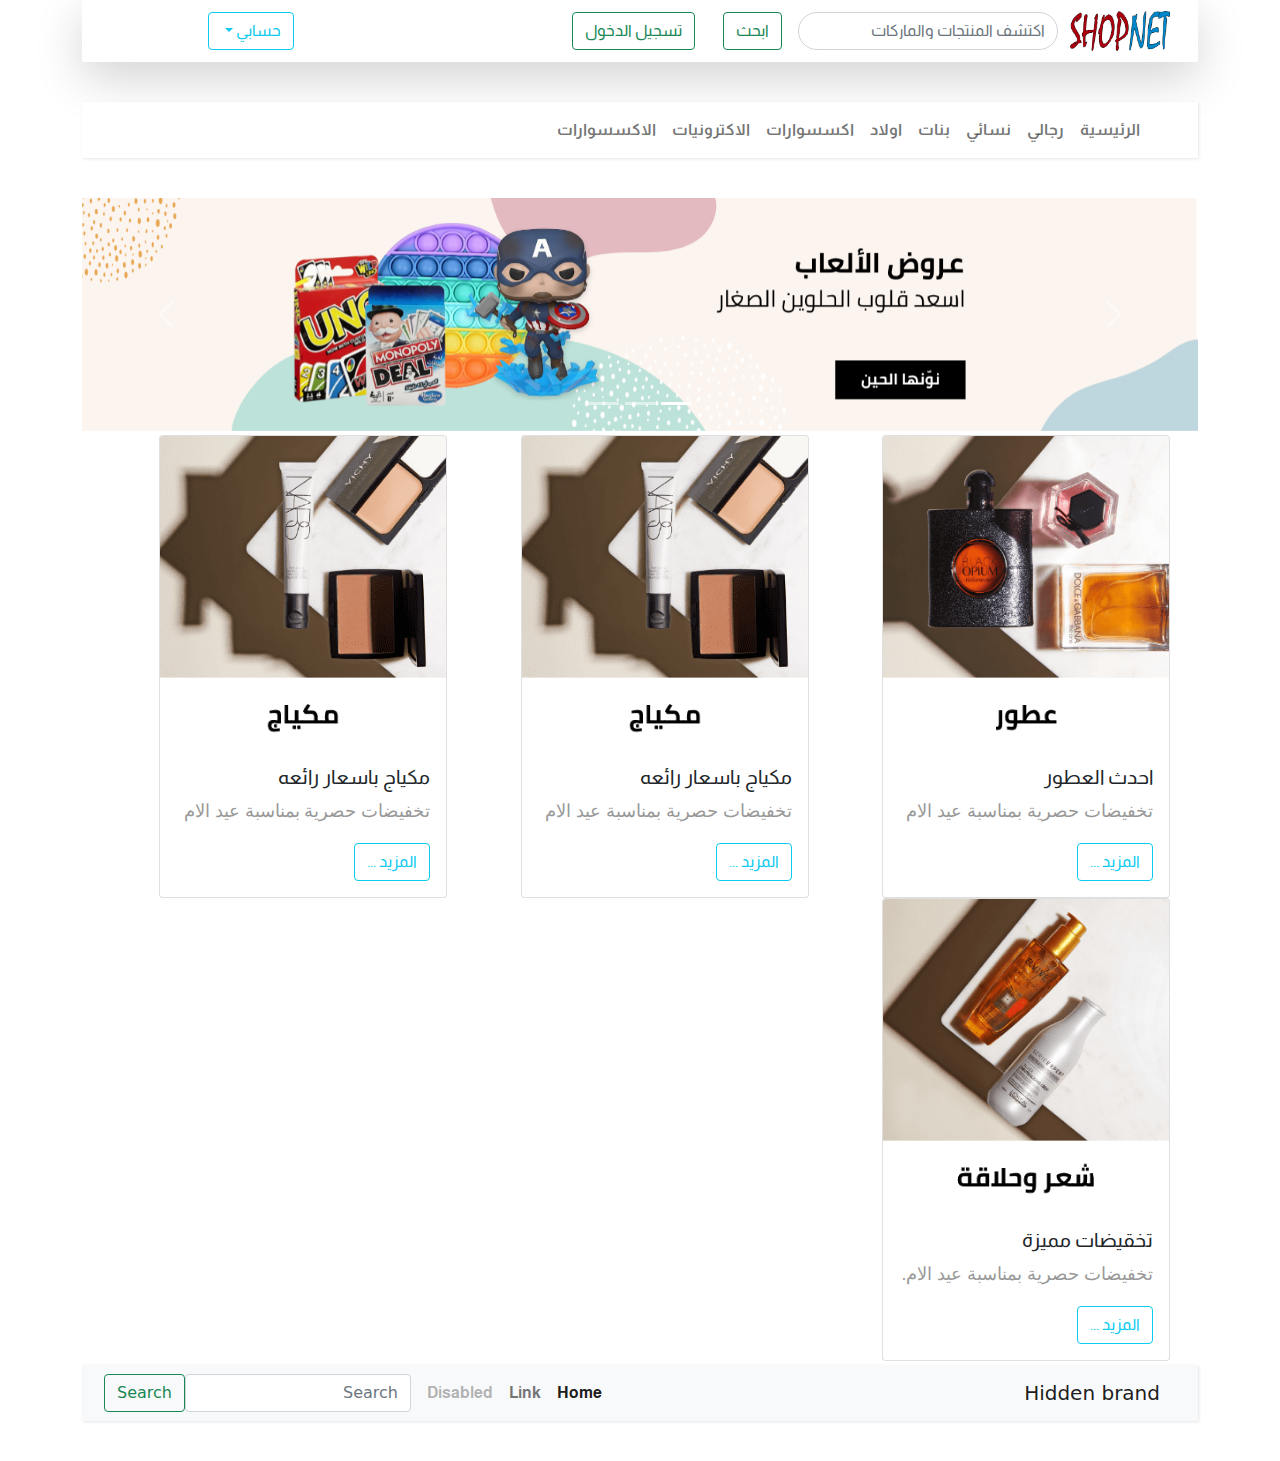
<file: index.html>
<!DOCTYPE html>
<html lang="en">
<head>
    <meta charset="UTF-8">
    <meta http-equiv="X-UA-Compatible" content="IE=edge">
    <meta name="viewport" content="width=device-width, initial-scale=1.0">
    <link rel="stylesheet" href="./css/style.css">
    <link rel="stylesheet" href="./css/bootstrap.min.css"> 
    <title>الصفحة الرئيسية</title>
</head>
 <body dir="rtl">
   <!-- navbar -->
<div class="container">
  <div class="container-navbar">
    <header>
      <nav class="navbar navbar-expand-lg navbar-light text-white bg-gradient shadow-lg p-0">
        <div class="container-fluid">
          <a class="navbar-brand" href="#"><img height="40px" width="100px" src="./img/logo.png" alt=""></a>
          <button 
          class="navbar-toggler"
           type="button" 
           data-bs-toggle="collapse" 
           data-bs-target="#navbarSupportedContent" 
           aria-controls="navbarSupportedContent" aria-expanded="false" 
           aria-label="Toggle navigation">
            <span class="navbar-toggler-icon"></span>
          </button>
          <div class="collapse navbar-collapse" id="navbarSupportedContent">
            <ul class="navbar-nav p-1">
              <!-- searsh bar -->
             <div class="container-search">
              <form class="d-inline-flex">
               <input class="form-control m-2 rounded-pill" type="search" name="search" id="" placeholder="اكتشف المنتجات والماركات">
               <button class="btn btn-outline-success m-2">ابحث</button>
              </form>
             </div>
              <li>
              <div class="container">
               <button class="btn btn-outline-success m-2" type="submit">تسجيل الدخول</button>
              </div>
              </li>
            
             <div class="myaccount-dropdown" style="margin-right:250px;">
            <div class="dropdown">
              <button class="btn btn-outline-info dropdown-toggle m-2" type="button" id="" data-bs-toggle="dropdown" aria-expanded="false">
                حسابي
              </button>
              <ul class="dropdown-menu" aria-labelledby="">
                <li><a class="dropdown-item" href="#">الطلبيات</a></li>
          <li><a class="dropdown-item" href="#">العناوين</a></li>
          <li><a class="dropdown-item" href="#">عمليات الدفع</a></li>
          <li><a class="dropdown-item" href="#">الارجاع</a></li>
          <li><a class="dropdown-item" href="#">طلبات الضمان</a></li>
          <li><a class="dropdown-item" href="#">تفضيلات</a></li>
          <li><a class="dropdown-item" href="#">حسابك</a></li>
          <li><hr class="dropdown-divider"></li>
          <li><a class="dropdown-item" href="#">خروج</a></li>
              </ul>
            </div>
             </div>
             
            </ul>
           
          </div>
          <!--  -->
        </div>
      </nav>
      <div class="navbar navbar-expand-lg navbar-light text-white bg-gradient">
       <div class="collapse navbar-collapse" id="navbarSupportedContent">
         <ul class="navbar-nav">   
        <li class="nav-item">
          <a class="nav-link" aria-current="page" href="#">الرئيسية</a>
        </li>
        <li class="nav-item">
          <a class="nav-link" href="#">رجالي</a>
        </li>
        <li class="nav-item">
          <a class="nav-link" href="#">نسائي</a>
        </li>
        <li class="nav-item">
          <a class="nav-link" href="#">بنات</a>
        </li>
        <li class="nav-item">
          <a class="nav-link" href="#">اولاد</a>
        </li>
        <li class="nav-item">
          <a class="nav-link" href="#">اكسسوارات</a>
        </li>
        <li class="nav-item">
          <a class="nav-link" href="#">الاكترونيات</a>
        </li>
        <li class="nav-item">
          <a class="nav-link" href="#">الاكسسوارات</a>
        </li>
      </ul>
       </div>
      </div>
      
       </div>
  
       <!-- slides -->
       <div class="container-slids">
              
        <id id="carouselExampleIndicators" class="carousel slide" data-bs-ride="carousel">
          <div class="carousel-indicators">
            <button type="button" data-bs-target="#carouselExampleIndicators" data-bs-slide-to="0" class="active" aria-current="true" aria-label="Slide 1"></button>
            <button type="button" data-bs-target="#carouselExampleIndicators" data-bs-slide-to="1" aria-label="Slide 2"></button>
            <button type="button" data-bs-target="#carouselExampleIndicators" data-bs-slide-to="2" aria-label="Slide 3"></button>
          </div>
          <div class="carousel-inner">
            <div class="carousel-item active">
              <img src="./img/ar_slider-01.png" class="d-block w-100" alt="...">
            </div>
            <div class="carousel-item">
              <img src="./img/ar_slider-02.png" class="d-block w-100" alt="...">
            </div>
            <div class="carousel-item">
              <img src="./img/ar_slider-03.png" class="d-block w-100" alt="...">
            </div>
          </div>
          <button class="carousel-control-prev" type="button" data-bs-target="#carouselExampleIndicators" data-bs-slide="prev">
            <span class="carousel-control-prev-icon" aria-hidden="true"></span>
            <span class="visually-hidden">Previous</span>
          </button>
          <button class="carousel-control-next" type="button" data-bs-target="#carouselExampleIndicators" data-bs-slide="next">
            <span class="carousel-control-next-icon" aria-hidden="true"></span>
            <span class="visually-hidden">Next</span>
          </button>
        </id>
      <!-- cards -->
       </div>
       <div class="container-cards">
        <div class="container-fluid">
          <div class="row align-items-sm-center p-1 m-0">
            <div class="col">
              <div class="card" style="width: 18rem;">
                <img src="./img/img-card1.png" class="card-img-top" alt="...">
                <div class="card-body">
                  <h5 class="card-title">احدث العطور</h5>
                  <p class="card-text">تخفيضات حصرية بمناسبة عيد الام</p>
                  <a href="#" class="btn btn-outline-info"> المزيد ... </a>
                </div>
              </div>
            </div>
            <div class="col">
              <div class="card" style="width: 18rem;">
                <img src="./img/img-card2.png" class="card-img-top" alt="...">
                <div class="card-body">
                  <h5 class="card-title">مكياج باسعار رائعه</h5>
                  <p class="card-text">تخفيضات حصرية بمناسبة عيد الام</p>
                  <a href="#" class="btn btn-outline-info">المزيد ...</a>
                </div>
              </div>
            </div>
            <div class="col">
              <div class="card" style="width: 18rem;">
                <img src="./img/img-card2.png" class="card-img-top" alt="...">
                <div class="card-body">
                  <h5 class="card-title">مكياج باسعار رائعه</h5>
                  <p class="card-text">تخفيضات حصرية بمناسبة عيد الام</p>
                  <a href="#" class="btn btn-outline-info">المزيد ...</a>
                </div>
              </div>
            </div>
            <div class="col">
              <div class="card" style="width: 18rem;">
                <img src="./img/img-card3.png" class="card-img-top" alt="...">
                <div class="card-body">
                  <h5 class="card-title">تخقيضات مميزة</h5>
                  <p class="card-text">تخفيضات حصرية بمناسبة عيد الام.</p>
                  <a href="#" class="btn btn-outline-info">المزيد ...</a>
                </div>
              </div>
            </div>
           
          </div>
        </div>
       </div>
       <div class="container-footer">
        <nav class="navbar navbar-expand-lg navbar-light bg-light">
          <div class="container-fluid">
            <button class="navbar-toggler" type="button" data-bs-toggle="collapse" data-bs-target="#navbarTogglerDemo01" aria-controls="navbarTogglerDemo01" aria-expanded="false" aria-label="Toggle navigation">
              <span class="navbar-toggler-icon"></span>
            </button>
            <div class="collapse navbar-collapse" id="navbarTogglerDemo01">
              <a class="navbar-brand" href="#">Hidden brand</a>
              <ul class="navbar-nav me-auto mb-2 mb-lg-0">
                <li class="nav-item">
                  <a class="nav-link active" aria-current="page" href="#">Home</a>
                </li>
                <li class="nav-item">
                  <a class="nav-link" href="#">Link</a>
                </li>
                <li class="nav-item">
                  <a class="nav-link disabled" href="#" tabindex="-1" aria-disabled="true">Disabled</a>
                </li>
              </ul>
              <form class="d-flex">
                <input class="form-control me-2" type="search" placeholder="Search" aria-label="Search">
                <button class="btn btn-outline-success" type="submit">Search</button>
              </form>
            </div>
          </div>
        </nav>
       </div>
     </div>
      <!-- Java Scripts -->
     <script src="./js/bootstrap.bundle.min.js"></script>
     <script src="./js/bootstrap.bundle.js" ></script>
 </body>
</html>
</file>
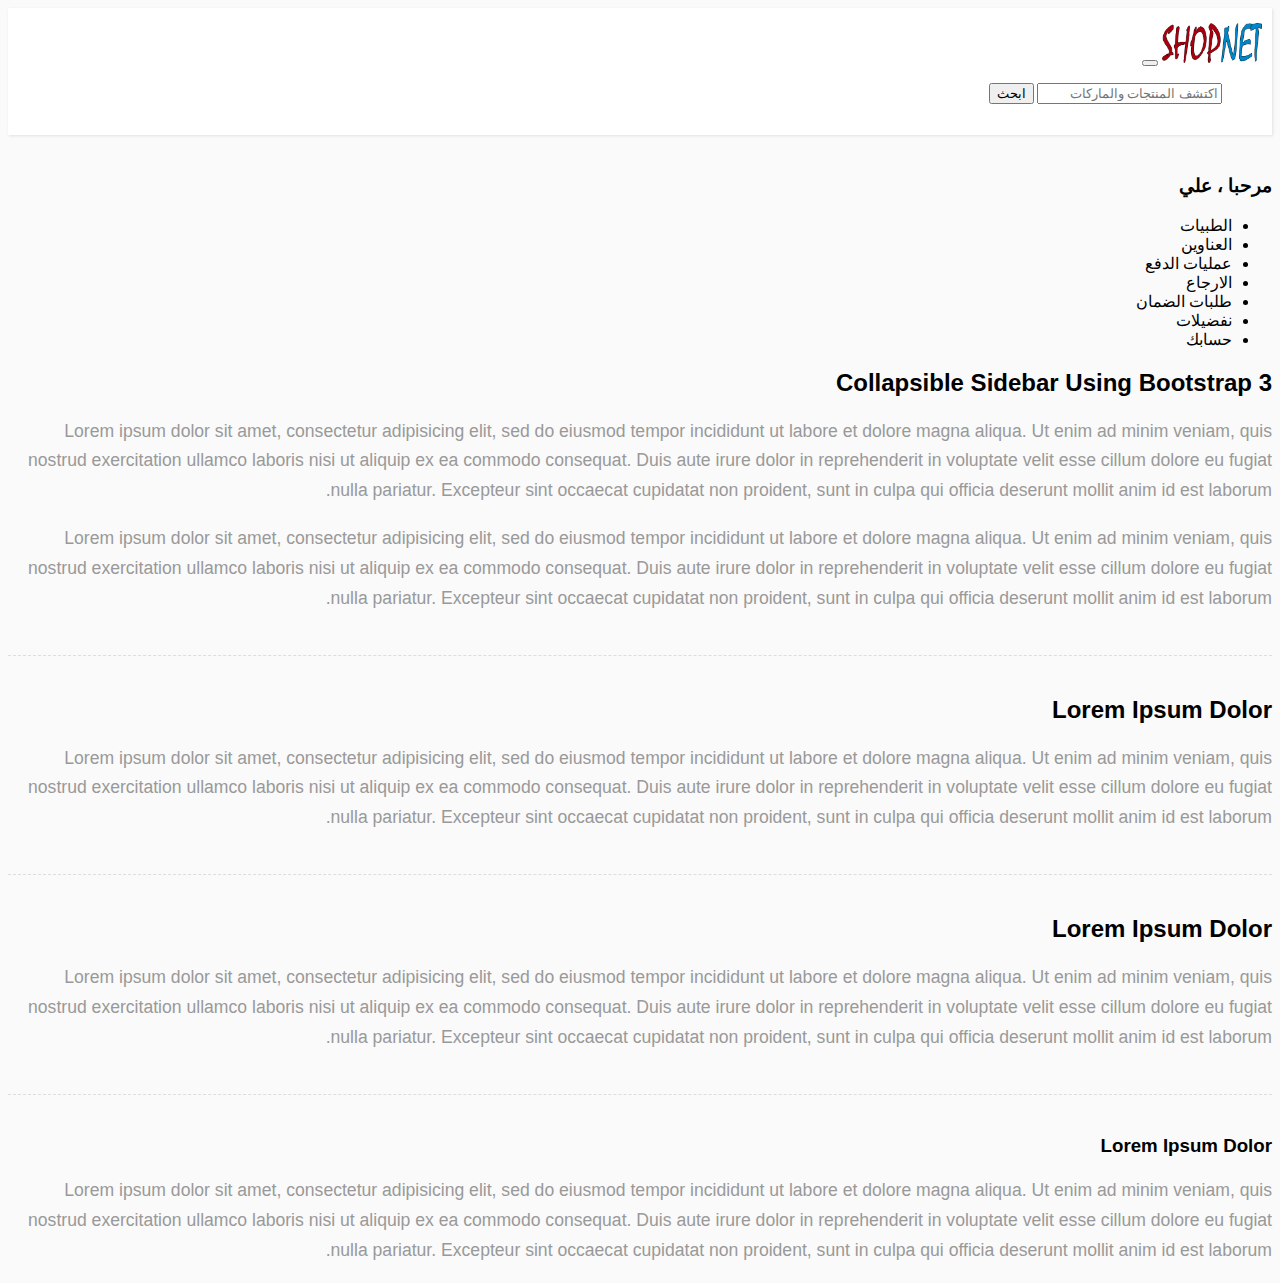
<file: account.html>
<!DOCTYPE html>
<html lang="en">
<head>
    <meta charset="UTF-8">
    <meta http-equiv="X-UA-Compatible" content="IE=edge">
    <meta name="viewport" content="width=device-width, initial-scale=1.0">
    <link href="https://cdn.jsdelivr.net/npm/bootstrap@5.0.2/dist/css/bootstrap.min.css" rel="stylesheet" integrity="sha384-EVSTQN3/azprG1Anm3QDgpJLIm9Nao0Yz1ztcQTwFspd3yD65VohhpuuCOmLASjC" crossorigin="anonymous">
    <link rel="stylesheet" href="./css/style.css">
    <title>الصفحة الرئيسية</title>
</head>
 <body dir="rtl">
   <!-- navbar -->
<div class="container">
  <div class="container-navbar">
    <header>
      <nav class="navbar navbar-expand-lg navbar-light text-white bg-gradient shadow-lg p-0">
        <div class="container-fluid">
          <a class="navbar-brand" href="#"><img height="40px" width="100px" src="./img/logo.png" alt=""></a>
          <button class="navbar-toggler" type="button" data-bs-toggle="collapse" data-bs-target="#navbarSupportedContent" aria-controls="navbarSupportedContent" aria-expanded="true" aria-label="Toggle navigation">
            <span class="navbar-toggler-icon"></span>
          </button>
          <div class="collapse navbar-collapse" id="navbarSupportedContent">
            <ul class="navbar-nav p-1">
              <!-- searsh bar -->
              <form class="d-sm-inline-flex ">
                <input class="form-control form-control-lg rounded-pill" type="search" placeholder="اكتشف المنتجات والماركات" aria-label="Search">
                <button class="btn btn-outline-secondary btn-lg m-1" type="submit">ابحث</button>
              </form>
            
              
             
            </ul>
            
          </div>
        </div>
      </nav>
    </header>
       <!-- Sidebar Holder -->
    <div class="container">
        <div class="wrapper">
         
            <nav id="sidebar">
                <div class="sidebar-header">
                    <h3>مرحبا ، علي</h3>
                </div>

                <ul class="list-unstyled components">
                   
                    <li>
                        <a href="#">الطبيات</a>
                    </li>
                    <li>
                        <a href="#">العناوين</a>
                    </li>
                    <li>
                        <a href="#">عمليات الدفع</a>
                    </li>
                    <li>
                        <a href="#">الارجاع</a>
                    </li>
                    <li>
                        <a href="#">طلبات الضمان</a>
                    </li>
                    <li>
                        <a href="#">نفضيلات</a>
                    </li>
                    <li>
                        <a href="#">حسابك</a>
                    </li>
                </ul>
            </nav>

            <!-- Page Content Holder -->
            <div id="content">

               
                <h2>Collapsible Sidebar Using Bootstrap 3</h2>
                <p>Lorem ipsum dolor sit amet, consectetur adipisicing elit, sed do eiusmod tempor incididunt ut labore et dolore magna aliqua. Ut enim ad minim veniam, quis nostrud exercitation ullamco laboris nisi ut aliquip ex ea commodo consequat. Duis aute irure dolor in reprehenderit in voluptate velit esse cillum dolore eu fugiat nulla pariatur. Excepteur sint occaecat cupidatat non proident, sunt in culpa qui officia deserunt mollit anim id est laborum.</p>
                <p>Lorem ipsum dolor sit amet, consectetur adipisicing elit, sed do eiusmod tempor incididunt ut labore et dolore magna aliqua. Ut enim ad minim veniam, quis nostrud exercitation ullamco laboris nisi ut aliquip ex ea commodo consequat. Duis aute irure dolor in reprehenderit in voluptate velit esse cillum dolore eu fugiat nulla pariatur. Excepteur sint occaecat cupidatat non proident, sunt in culpa qui officia deserunt mollit anim id est laborum.</p>

                <div class="line"></div>

                <h2>Lorem Ipsum Dolor</h2>
                <p>Lorem ipsum dolor sit amet, consectetur adipisicing elit, sed do eiusmod tempor incididunt ut labore et dolore magna aliqua. Ut enim ad minim veniam, quis nostrud exercitation ullamco laboris nisi ut aliquip ex ea commodo consequat. Duis aute irure dolor in reprehenderit in voluptate velit esse cillum dolore eu fugiat nulla pariatur. Excepteur sint occaecat cupidatat non proident, sunt in culpa qui officia deserunt mollit anim id est laborum.</p>

                <div class="line"></div>

                <h2>Lorem Ipsum Dolor</h2>
                <p>Lorem ipsum dolor sit amet, consectetur adipisicing elit, sed do eiusmod tempor incididunt ut labore et dolore magna aliqua. Ut enim ad minim veniam, quis nostrud exercitation ullamco laboris nisi ut aliquip ex ea commodo consequat. Duis aute irure dolor in reprehenderit in voluptate velit esse cillum dolore eu fugiat nulla pariatur. Excepteur sint occaecat cupidatat non proident, sunt in culpa qui officia deserunt mollit anim id est laborum.</p>

                <div class="line"></div>

                <h3>Lorem Ipsum Dolor</h3>
                <p>Lorem ipsum dolor sit amet, consectetur adipisicing elit, sed do eiusmod tempor incididunt ut labore et dolore magna aliqua. Ut enim ad minim veniam, quis nostrud exercitation ullamco laboris nisi ut aliquip ex ea commodo consequat. Duis aute irure dolor in reprehenderit in voluptate velit esse cillum dolore eu fugiat nulla pariatur. Excepteur sint occaecat cupidatat non proident, sunt in culpa qui officia deserunt mollit anim id est laborum.</p>
            </div>
        </div>


    </div>
    
    </div>
</div>
     

        <!-- jQuery CDN -->
        <script src="https://code.jquery.com/jquery-1.12.0.min.js"></script>
        <!-- Bootstrap Js CDN -->
        <script src="https://maxcdn.bootstrapcdn.com/bootstrap/3.3.7/js/bootstrap.min.js"></script>
  <script src="https://cdn.jsdelivr.net/npm/bootstrap@5.0.2/dist/js/bootstrap.bundle.min.js" integrity="sha384-MrcW6ZMFYlzcLA8Nl+NtUVF0sA7MsXsP1UyJoMp4YLEuNSfAP+JcXn/tWtIaxVXM" crossorigin="anonymous"></script>
  <script type="text/javascript">
    $(document).ready(function () {
        $('#sidebarCollapse').on('click', function () {
            $('#sidebar').toggleClass('active');
        });
    });
</script> 
</body>
</html>
</file>
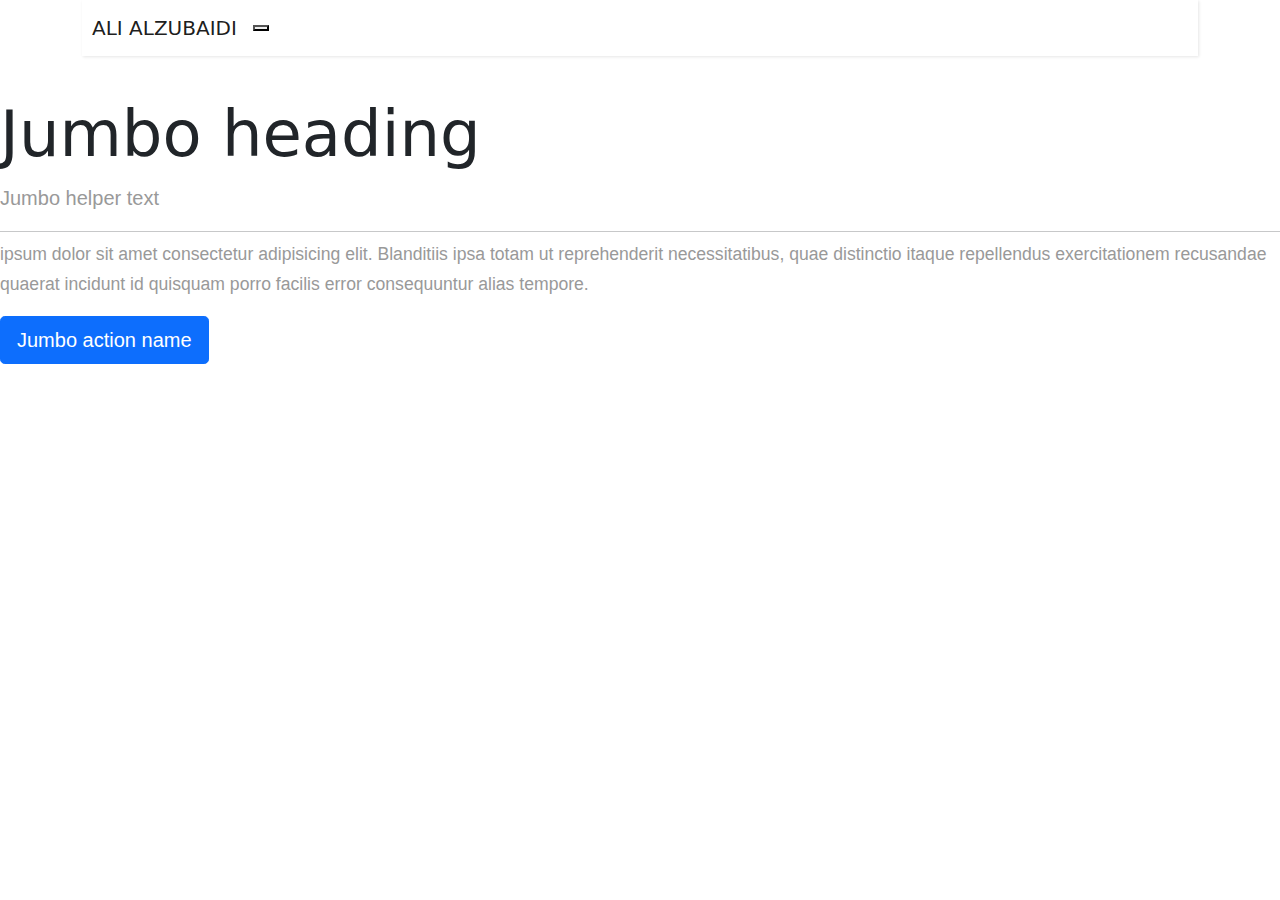
<file: login.html>
<!DOCTYPE html>
<html lang="en">
<head>
    <meta charset="UTF-8">
    <meta http-equiv="X-UA-Compatible" content="IE=edge">
    <meta name="viewport" content="width=device-width, initial-scale=1.0">
    <link rel="stylesheet" href="./css/style.css">
   <link rel="stylesheet" href="./css/bootstrap.min.css">
    <title>شوب نت | تسجيل الدخول</title>
</head>
<body>
 <div class="container">
   <nav class="navbar navbar-expand-md navbar-light">
     <a href="http://" class="navbar-brand">ALI ALZUBAIDI</a>
     <button></button>

   </nav>
 </div>

 
  <div class="jumbotron">
    <h1 class="display-3">Jumbo heading</h1>
    <p class="lead">Jumbo helper text</p>
    <hr class="my-2">
    <p>ipsum dolor sit amet consectetur adipisicing elit. Blanditiis ipsa totam ut reprehenderit necessitatibus, 
      quae distinctio itaque repellendus exercitationem recusandae quaerat incidunt id quisquam porro facilis error
       consequuntur alias tempore.</p>
    <p class="lead">
      <a class="btn btn-primary btn-lg" href="Jumbo action link" role="button">Jumbo action name</a>
    </>
  </div>






 <script src="./js/bootstrap.bundle.min.js"></script>
 <script src="./js/bootstrap.bundle.js" ></script>
</body>
</html>
</file>
<file: css/style.css>
@import url('https://fonts.googleapis.com/css2?family=Almarai:wght@700&display=swap');
.navbar-nav{
    font-family: 'Almarai', sans-serif;
    color: white;
    font-weight: bold;
    
}





.container .row{
    font-family: 'Almarai', sans-serif;
}

/* stylesheet for account page html */
/*
    DEMO STYLE
*/
@import "https://fonts.googleapis.com/css?family=Poppins:300,400,500,600,700";


body {
    font-family: 'Poppins', sans-serif;
    background: #fafafa;
}

p {
    font-family: 'Poppins', sans-serif;
    font-size: 1.1em;
    font-weight: 300;
    line-height: 1.7em;
    color: #999;
    
}

a, a:hover, a:focus {
    color: inherit;
    text-decoration: none;
    transition: all 0.3s;
}

.navbar {
    padding: 15px 10px;
    background: #fff;
    border: none;
    border-radius: 0;
    margin-bottom: 40px;
    box-shadow: 1px 1px 3px rgba(0, 0, 0, 0.1);
    
}

.navbar-btn {
    box-shadow: none;
    float: right;
    border: none;
}

.line {
    width: 100%;
    height: 1px;
    border-bottom: 1px dashed #ddd;
    margin: 40px 0;
}
</file>
